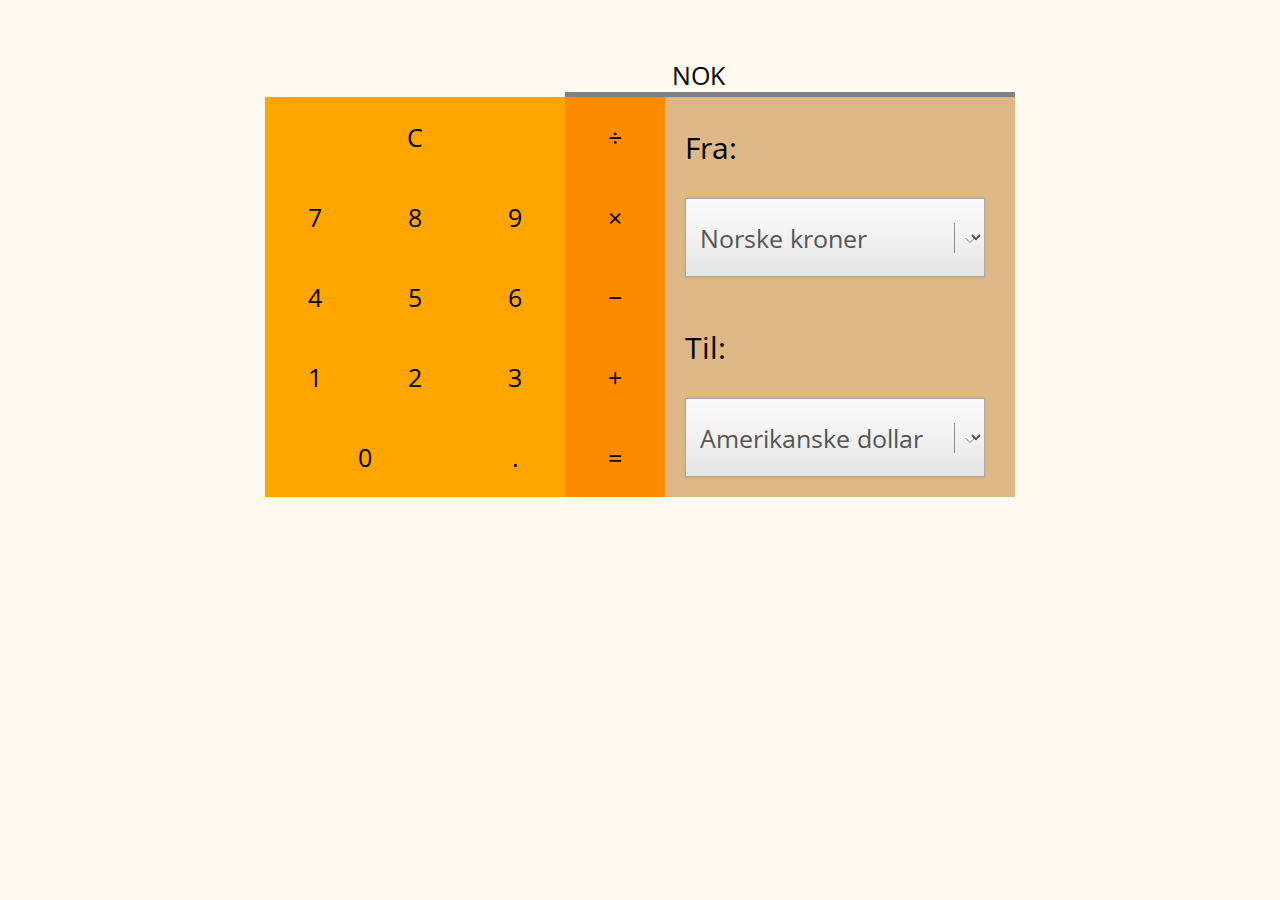
<file: index.html>
<!DOCTYPE html>
<html lang="no">
<head>
    <meta charset="UTF-8">
    <meta name="viewport" content="width=device-width, initial-scale=1">
    <link href="https://fonts.googleapis.com/css?family=Open+Sans" rel="stylesheet">
    <link rel="stylesheet" type="text/css" href="kalkulator.css">
    <script src="plugin/jquery-3.1.1.min.js"></script>
    <script src="plugin/money.min.js"></script>

    <title>Valutakalkulator</title>
</head>
<body>

    <div id="valutakalkulator">
        <div id="top">
            <div id="regnestykket"></div>
            <input type="text" id="inputFelt"/>
            <div id="valutaSymbol">NOK</div>
            <div id="bord"></div>
        </div>
        <div id="kalkulator">
            <div id="tall"></div>
            <div id="valuta"></div>
        </div>
    </div>

    <script>

        // Skal gjøre: Flexbox animasjon når man åpner siden eller regner ut et stykke
        // http://openexchangerates.github.io/money.js/

        // Lage kalkulator
        var tall = document.getElementById("tall");
        var valuta = document.getElementById("valuta");
        /*var skjerm = document.getElementById("skjerm");*/
        var inputFelt = document.getElementById("inputFelt");
        var regneStykket = document.getElementById("regnestykket");



        // Lage selve kalkulatoren
        function lagTall(){
            var tallArry = [["C", "÷"],[7, 8, 9, "×"], [4, 5, 6, "−"], [1, 2, 3, "+"], [0, ".", "="]];

            // Lage k rader
            for(var k = 0; k < tallArry.length; k++){

                var rad = document.createElement("div");
                rad.className = "tallRad";
                tall.appendChild(rad);

                // Hver rad skal innholde k tall
                for(var i = 0; i < tallArry[k].length; i++){
                    var knapp = document.createElement("button");
                    knapp.innerHTML = tallArry[k][i];
                    knapp.className = "tallRute";

                    // Animasjon når man klikker på en knapp
                    knapp.onclick = fellesKnapp;

                    rad.appendChild(knapp);
                }
            }
        }

        lagTall();

        // Valutaboks
        function lagValuta(){
            var rad = document.createElement("div");
            rad.className = "valutaRad";
            valuta.appendChild(rad);
            var selectBoks = [` <option value="NOK">Norske kroner</option>
                                <option value="EUR">Euro</option>
                                <option value="USD">Amerikanske dollar</option>
                                <option value="DKK">Danske kroner</option>
                                <option value="ZMK">Zambisk kwacha</option>`,
                                `<option value="USD">Amerikanske dollar</option>
                                <option value="NOK">Norske kroner</option>
                                <option value="EUR">Euro</option>
                                <option value="DKK">Danske kroner</option>
                                <option value="ZMK">Zambisk kwacha</option>`];

            var tekst = ["Fra:", "Til:"];
            var klasser = ["forste", "andre"];

            for (var i = 0; i < 2; i++){
                var pElement = document.createElement("p");
                pElement.innerHTML = tekst[i];

                var select = document.createElement("select");
                select.name = "name[]";
                select.innerHTML = selectBoks[i];
                select.className = "select" +" " +  klasser[i];

                rad.appendChild(pElement);
                rad.appendChild(select);
            }
        }

        lagValuta();

        // Felles funksjon for alle knapper
        function fellesKnapp(){

            // Animasjon til knapper
            this.style.animation = "klikkFarge 0.1s";

            // Endre tilbake til vanlig klasse etter 0.2s
             window.setTimeout(function(){
                 $("button").css("animation", "");
            }, 100);

            // Legge tall inn i input feltet
            if (this.innerHTML != "="){
                inputFelt.value += this.innerHTML;
                endreBord(0);
            }

            // C knapp og erlik knapp
            if (this.innerHTML == "C"){
                inputFelt.value = "";
                endreBord(0);
            } if (this.innerHTML == "="){
                utRegning();
            }
        }


        // Renge ut tekst bredde til animasjonen i input feltet
        function getTextWidth(text, font) {
            // re-use canvas object for better performance
            var canvas = getTextWidth.canvas || (getTextWidth.canvas = document.createElement("canvas"));
            var context = canvas.getContext("2d");
            context.font = font;
            var metrics = context.measureText(text);
            return metrics.width;
        }

        // Endre borden under input feltet

        $( "input[type='text']" ).keypress(function() {
            // console.log("Trykker ned knapp");
            endreBord(0);
        });
        $( "input[type='text']" ).mouseenter(function() {
           // console.log("Mus er over");
           endreBord(1);
        });
        $( "input[type='text']" ).mouseleave(function() {
            // console.log("Mus er borte");
            endreBord(2);
        });
        $( "input[type='text']" ).keyup(function(event){
            // Backspace og delete
            if(event.keyCode == 8 || event.keyCode == 46){
                endreBord(2);
            }
            // Enter
            if(event.keyCode == 13){
                utRegning();
            }
        });

        var avsluttHover = 0;
        var ekstraBredde = 450;

        function endreBord(nr) {

            var bord = document.getElementById("bord");
            var inputFelt = document.getElementById("inputFelt");

            if (nr == 1 && avsluttHover == 0) {
                ekstraBredde = 500;
                avsluttHover = 1;
            } if (nr == 2 && avsluttHover == 1){
                ekstraBredde = 450;
                avsluttHover = 0;
            } else if (nr == 0  && avsluttHover == 0){
                ekstraBredde = 450;
            }

            var tekstBredde = getTextWidth(inputFelt.value, "bold 28px arial");
            bord.style.width = ekstraBredde + tekstBredde + "px";

            // Fikse marginLeft
            var marginLeftVerdi = ekstraBredde + tekstBredde
            if (marginLeftVerdi < 750){
                bord.style.marginLeft = 750 -  (marginLeftVerdi) + "px";
            } if (marginLeftVerdi > 750) {
                bord.style.marginLeft = "0px";
            }
        }

        // Bare tillate noen symboler i input feltet
        $('input').bind('keypress', function (event) {
            var regex = new RegExp("^[-Z0-9\*\/\+\-]+$");
            var key = String.fromCharCode(!event.charCode ? event.which : event.charCode);
            if (!regex.test(key)) {
                event.preventDefault();
                return false;
            }
        });


        var forste = "NOK";
        var andre = "USD";

        function oppdaterBoks() {

            // Sørge for at man ikke kan velge samme valg fra select-boksene
            var myOpt = [];
            $("select").each(function () {
                myOpt.push($(this).val());
            });
            $("select").each(function () {
                $(this).find("option").prop('hidden', false);
                var sel = $(this);
                $.each(myOpt, function(key, value) {
                    if((value != "") && (value != sel.val())) {
                        sel.find("option").filter('[value="' + value +'"]').prop('hidden', true);
                    }
                });
            });

            // Sørge for gjeldene valuta i div
            $(document).on('change', '.forste', function(e) {
                // console.log(this.options[e.target.selectedIndex].text);
                var valutaSymbol = document.getElementById("valutaSymbol");
                forste = this.options[e.target.selectedIndex].value;
                valutaSymbol.innerHTML = forste;
            });

            $(document).on('change', '.andre', function(e) {
                andre = this.options[e.target.selectedIndex].value;
            });


        }

        $('select').change(oppdaterBoks);
        oppdaterBoks();

        // Hente gjeldene valutaverdier via money.js fra openexchangerates.org
        // Bruker en standard gratis API :)

            // Load exchange rates data via AJAX:
            $.getJSON(
                    // NB: using Open Exchange Rates here, but you can use any source!
                    'https://openexchangerates.org/api/latest.json?app_id=988442eb254b4c37a83451598eace8aa',
                    function(data) {
                        // Check money.js has finished loading:
                        if ( typeof fx !== "undefined" && fx.rates ) {
                            fx.rates = data.rates;
                            fx.base = data.base;
                        } else {
                            // If not, apply to fxSetup global:
                            var fxSetup = {
                                rates : data.rates,
                                base : data.base
                            }
                        }
                    }
            );


        // Regne ut
        function regn(fn) {
            return new Function('return ' + fn)();
        }

        // Felles utregningsfuksjon
        function utRegning(){

            var stykke = inputFelt.value;

            if (stykke == ""){
                alert("OBS! Du har glemt å skrive noe :)" +
                        "\nTrykk Enter eller '= knappen' nedenfor for å regne ut stykket");
                return false;
            }

            stykke = stykke.replace(/×/g, '*').replace(/÷/g, '/').replace(/'+'/g, '+').replace(/'−'/g, '-');
            // console.log(regn(`${stykke}`));
            var utreging = regn(stykke);

            // Konverte til riktig valuta
            fx.settings = { from: forste, to: andre };
            // console.log(fx.convert(utreging));
            var konvertertTall = fx.convert(utreging);

            // Sette utregningen i regnestykket
            regneStykket.innerHTML = utreging + " " + forste + " = " + konvertertTall.toFixed(2) + " " + andre;

            // Endre input felt og valutaSymbol
            inputFelt.value = "";
            endreBord(0);

            return true;
        }

    </script>

</body>
</html>
</file>
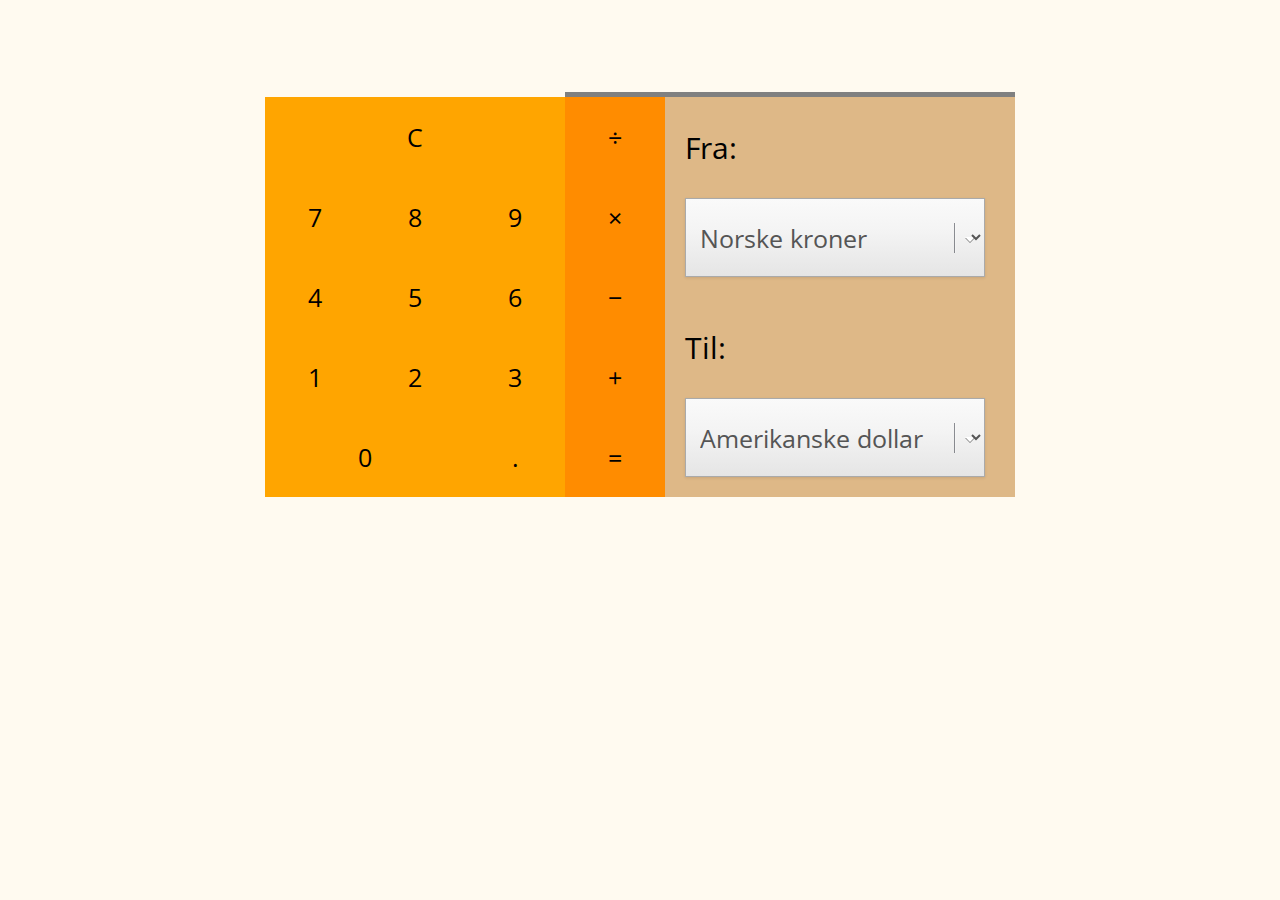
<file: kalkulator.html>
<!DOCTYPE html>
<html lang="no">
<head>
    <meta charset="UTF-8">
    <meta name="viewport" content="width=device-width, initial-scale=1">
    <link href="https://fonts.googleapis.com/css?family=Open+Sans" rel="stylesheet">
    <link rel="stylesheet" type="text/css" href="kalkulator.css">
    <script src="plugin/jquery-3.1.1.min.js"></script>
    <script src="plugin/money.min.js"></script>

    <title>Valutakalkulator</title>
</head>
<body>

    <div id="valutakalkulator">
        <div id="top">
            <div id="regnestykket"></div>
            <input type="text" id="inputFelt"/>
            <div></div>
            <div id="bord"></div>
        </div>
        <div id="kalkulator">
            <div id="tall"></div>
            <div id="valuta"></div>
        </div>
    </div>

    <script>

        // Skal gjøre: Flexbox animasjon når man åpner siden eller regner ut et stykke
        // http://openexchangerates.github.io/money.js/

        // Lage kalkulator
        var tall = document.getElementById("tall");
        var valuta = document.getElementById("valuta");
        /*var skjerm = document.getElementById("skjerm");*/

        // Lage selve kalkulatoren
        function lagTall(){
            var tallArry = [["C", "÷"],[7, 8, 9, "×"], [4, 5, 6, "−"], [1, 2, 3, "+"], [0, ".", "="]];

            // Lage k rader
            for(var k = 0; k < tallArry.length; k++){

                var rad = document.createElement("div");
                rad.className = "tallRad";
                tall.appendChild(rad);

                // Hver rad skal innholde k tall
                for(var i = 0; i < tallArry[k].length; i++){
                    var knapp = document.createElement("button");
                    knapp.innerHTML = tallArry[k][i];
                    knapp.className = "tallRute";

                    // Animasjon når man klikker på en knapp
                    knapp.onclick = fellesKnapp;

                    rad.appendChild(knapp);
                }
            }
        }

        lagTall();

        // Valutaboks
        function lagValuta(){
            var rad = document.createElement("div");
            rad.className = "valutaRad";
            valuta.appendChild(rad);
            var selectBoks = [` <option value="NOK">Norske kroner</option>
                                <option value="EUR">Euro</option>
                                <option value="USD">Amerikanske dollar</option>
                                <option value="DKK">Danske kroner</option>`,
                                `<option value="USD">Amerikanske dollar</option>
                                <option value="NOK">Norske kroner</option>
                                <option value="EUR">Euro</option>
                                <option value="DKK">Danske kroner</option>`];

            var tekst = ["Fra:", "Til:"];

            for (var i = 0; i < 2; i++){
                var pElement = document.createElement("p");
                pElement.innerHTML = tekst[i];

                var select = document.createElement("select");
                select.name = "name[]";
                select.innerHTML = selectBoks[i];
                select.className = "select";

                rad.appendChild(pElement);
                rad.appendChild(select);
            }
        }

        lagValuta();

        // Felles funksjon for alle knapper
        function fellesKnapp(){

            // Animasjon til knapper
            this.style.animation = "klikkFarge 0.2s";

            // Endre tilbake til vanlig klasse etter 0.2s
             window.setTimeout(function(){
                 $("button").css("animation", "");
            }, 200);

            // Legge tall inn i input feltet
            // skjerm.value += this.innerHTML;
        }


        // Renge ut tekst bredde til animasjonen i input feltet
        function getTextWidth(text, font) {
            // re-use canvas object for better performance
            var canvas = getTextWidth.canvas || (getTextWidth.canvas = document.createElement("canvas"));
            var context = canvas.getContext("2d");
            context.font = font;
            var metrics = context.measureText(text);
            return metrics.width;
        }

        // Endre borden under input feltet

        $( "input[type='text']" ).keypress(function() {
            // console.log("Trykker ned knapp");
            endreBord(0);
        });
        $( "input[type='text']" ).mouseenter(function() {
           // console.log("Mus er over");
           endreBord(1);
        });
        $( "input[type='text']" ).mouseleave(function() {
            // console.log("Mus er borte");
            endreBord(2);
        });
        $( "input[type='text']" ).keyup(function(event){
            // Backspace og delete
            if(event.keyCode == 8 || event.keyCode == 46){
                endreBord(2);
            }
        });


        var avsluttHover = 0;
        var ekstraBredde = 50;

        function endreBord(nr) {

            var bord = document.getElementById("bord");
            var inputFelt = document.getElementById("inputFelt");

            if (nr == 1 && avsluttHover == 0) {
                ekstraBredde = 100;
                avsluttHover = 1;
            } if (nr == 2 && avsluttHover == 1){
                ekstraBredde = 50;
                avsluttHover = 0;
            } else if (nr == 0  && avsluttHover == 0){
                ekstraBredde = 50;
            }

            var tekstBredde = getTextWidth(inputFelt.value, "bold 28px arial");
            bord.style.width = ekstraBredde + tekstBredde + "px";
        }

        // Bare tillate noen symboler i input feltet
        $('input').bind('keypress', function (event) {
            var regex = new RegExp("^[-Z0-9\*\/\+\-\=]+$");
            var key = String.fromCharCode(!event.charCode ? event.which : event.charCode);
            if (!regex.test(key)) {
                event.preventDefault();
                return false;
            }
        });

        // Sørge for at man ikke kan velge samme valg fra select-boksene
        function oppdaterBoks() {
            var myOpt = [];
            $("select").each(function () {
                myOpt.push($(this).val());
            });
            $("select").each(function () {
                $(this).find("option").prop('hidden', false);
                var sel = $(this);
                $.each(myOpt, function(key, value) {
                    if((value != "") && (value != sel.val())) {
                        sel.find("option").filter('[value="' + value +'"]').prop('hidden', true);
                    }
                });
            });
        }

        $('select').change(oppdaterBoks);
        oppdaterBoks();

        // Hente gjeldene valutaverdier via money.js fra openexchangerates.org
        // Bruker en standard gratis API :)

            // Load exchange rates data via AJAX:
            $.getJSON(
                    // NB: using Open Exchange Rates here, but you can use any source!
                    'https://openexchangerates.org/api/latest.json?app_id=988442eb254b4c37a83451598eace8aa',
                    function(data) {
                        // Check money.js has finished loading:
                        if ( typeof fx !== "undefined" && fx.rates ) {
                            fx.rates = data.rates;
                            fx.base = data.base;
                        } else {
                            // If not, apply to fxSetup global:
                            var fxSetup = {
                                rates : data.rates,
                                base : data.base
                            }
                        }
                    }
            );


        // Sørge for riktig symboler


            var symboler = ["÷", "×", "−", "+", ".", "＝"];
            var vanlig = ["/", "*", "-", "+", ",", "="];

    </script>

</body>
</html>
</file>
<file: kalkulator.css>
/* -- Benytter meg av flex-bokser -- */
* {
    font-size: 25px;
    font-family: 'Open Sans', sans-serif;
    color: black;
    background-color: floralwhite;
}

#kalkulator {
    display: flex;
    flex-direction: row;
    justify-content: center;
}

/* -- Flex-bokser for #tall: -- */
#tall {
    display: flex;
    flex-direction: column;
    width: 400px;
    height: 400px;
}

.tallRad {
    display: flex;
    flex: 1;
    background-color: dimgrey;
}

.tallRute {
    display: flex;
    flex: 1;
    justify-content: center;
    align-items: center;
    border: none;
    background-color: orange;
    transition-duration: 0.1s;
}

.tallRute:hover {
    background-color: white;
}

/* -- Flex-bokser for #valuta: --*/
#valuta{
    display: flex;
    flex-direction: column;
    width: 350px;
    height: 400px;
}

.valutaRad {
    display: flex;
    flex: 1;
    flex-direction: column;
    background-color: burlywood;
}

.select{
    display: flex;
    flex: 1;
}

select {
    -webkit-appearance: button;
    -webkit-box-shadow: 0px 1px 3px rgba(0, 0, 0, 0.1);
    -webkit-padding-end: 20px;
    -webkit-padding-start: 2px;
    -webkit-user-select: none;
    background-image: url(15xvbd5.png), -webkit-linear-gradient(#FAFAFA, #F4F4F4 40%, #E5E5E5);
    background-position: 97% center;
    background-repeat: no-repeat;
    border: 1px solid #AAA;
    color: #555;
    margin: 20px;
    margin-top: 0px;
    padding: 5px 10px;
    text-overflow: ellipsis;
    white-space: nowrap;
    width: 300px;
    background-color: #F4F4F4;
}

p {
    margin-left: 20px;
    font-size: 30px;
    background-color: burlywood;
}

/* -- Fjerner standard bl� linje i nettleseren  -- */
button:focus {
    outline: 0;
}

input:focus {
    outline: 0;
}

select:focus {
    outline: 0;
}

/* -- Keyframes animasjon n�r man trykker en knapp -- */

@keyframes klikkFarge {
    0% {background-color: white;}
    50% {background-color: darkorange;}
    100% {background-color: white;}
}

/* -- flex-boksene-- */
.tallRad:first-child .tallRute:first-child {
    flex:0 0 75%;
}

.tallRad:last-child .tallRute:first-child {
    flex:0 0 50%;
}

.tallRute:last-child {
    background-color: darkorange;
}

.tallRute:last-child:hover {
    background-color: white;
}

/* -- Input feltet -- */

#top {
    width: 750px;
    display: block;
    margin : 0 auto;
    position: relative;
}

input {
    width: 400px;
    padding: 0px;
    border: none;
    text-align: right;
}

#bord {
    width: 450px;
    max-width: 750px;
    border-left: 350px;
    height: 5px;
    background-color: #808080;
    transition-duration: 0.2s;
    margin-left: 300px;
}

#valutaSymbol {
    width: 80px;
    height: 30px;
    display: inline-block;
}


/* -- Regnestykket ovenfor input-- */
#regnestykket {
    width: 400px;
    height: 50px;
    text-align: right;
    margin-right: 350px;
}
</file>
